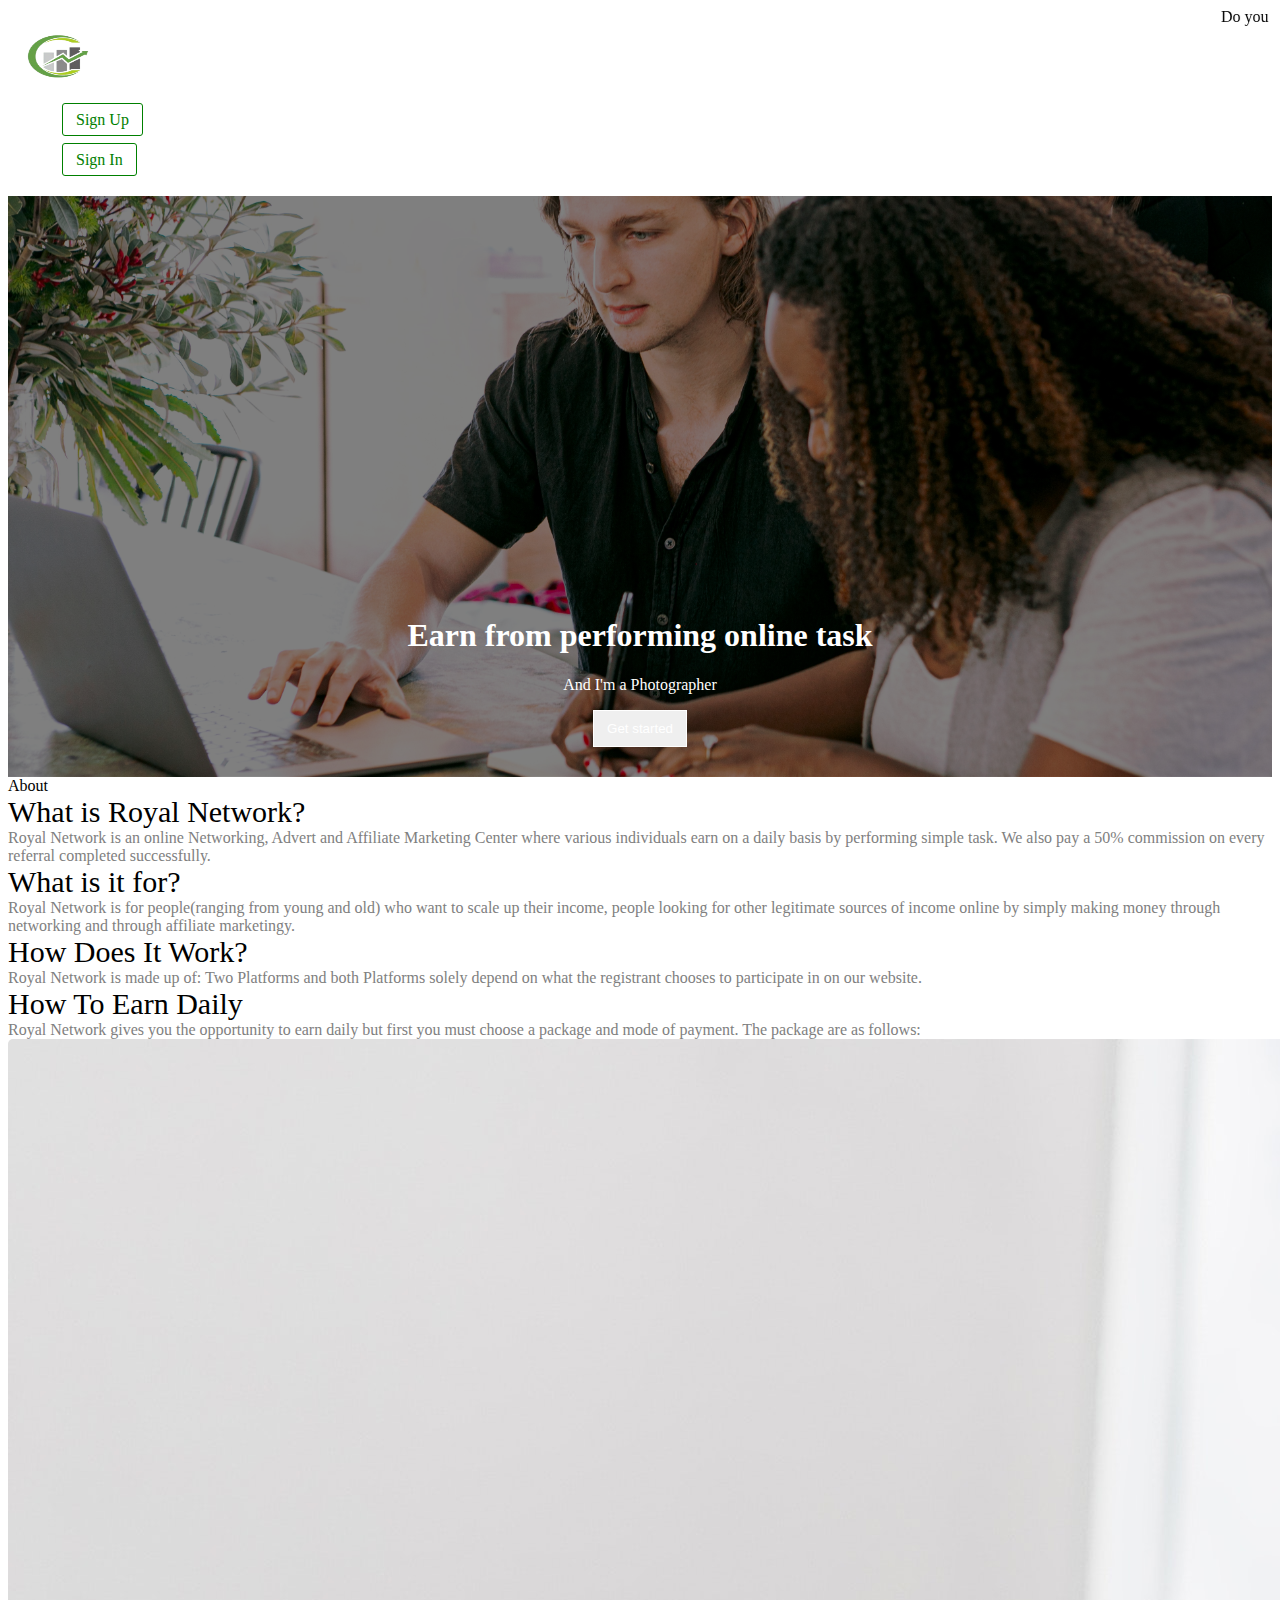
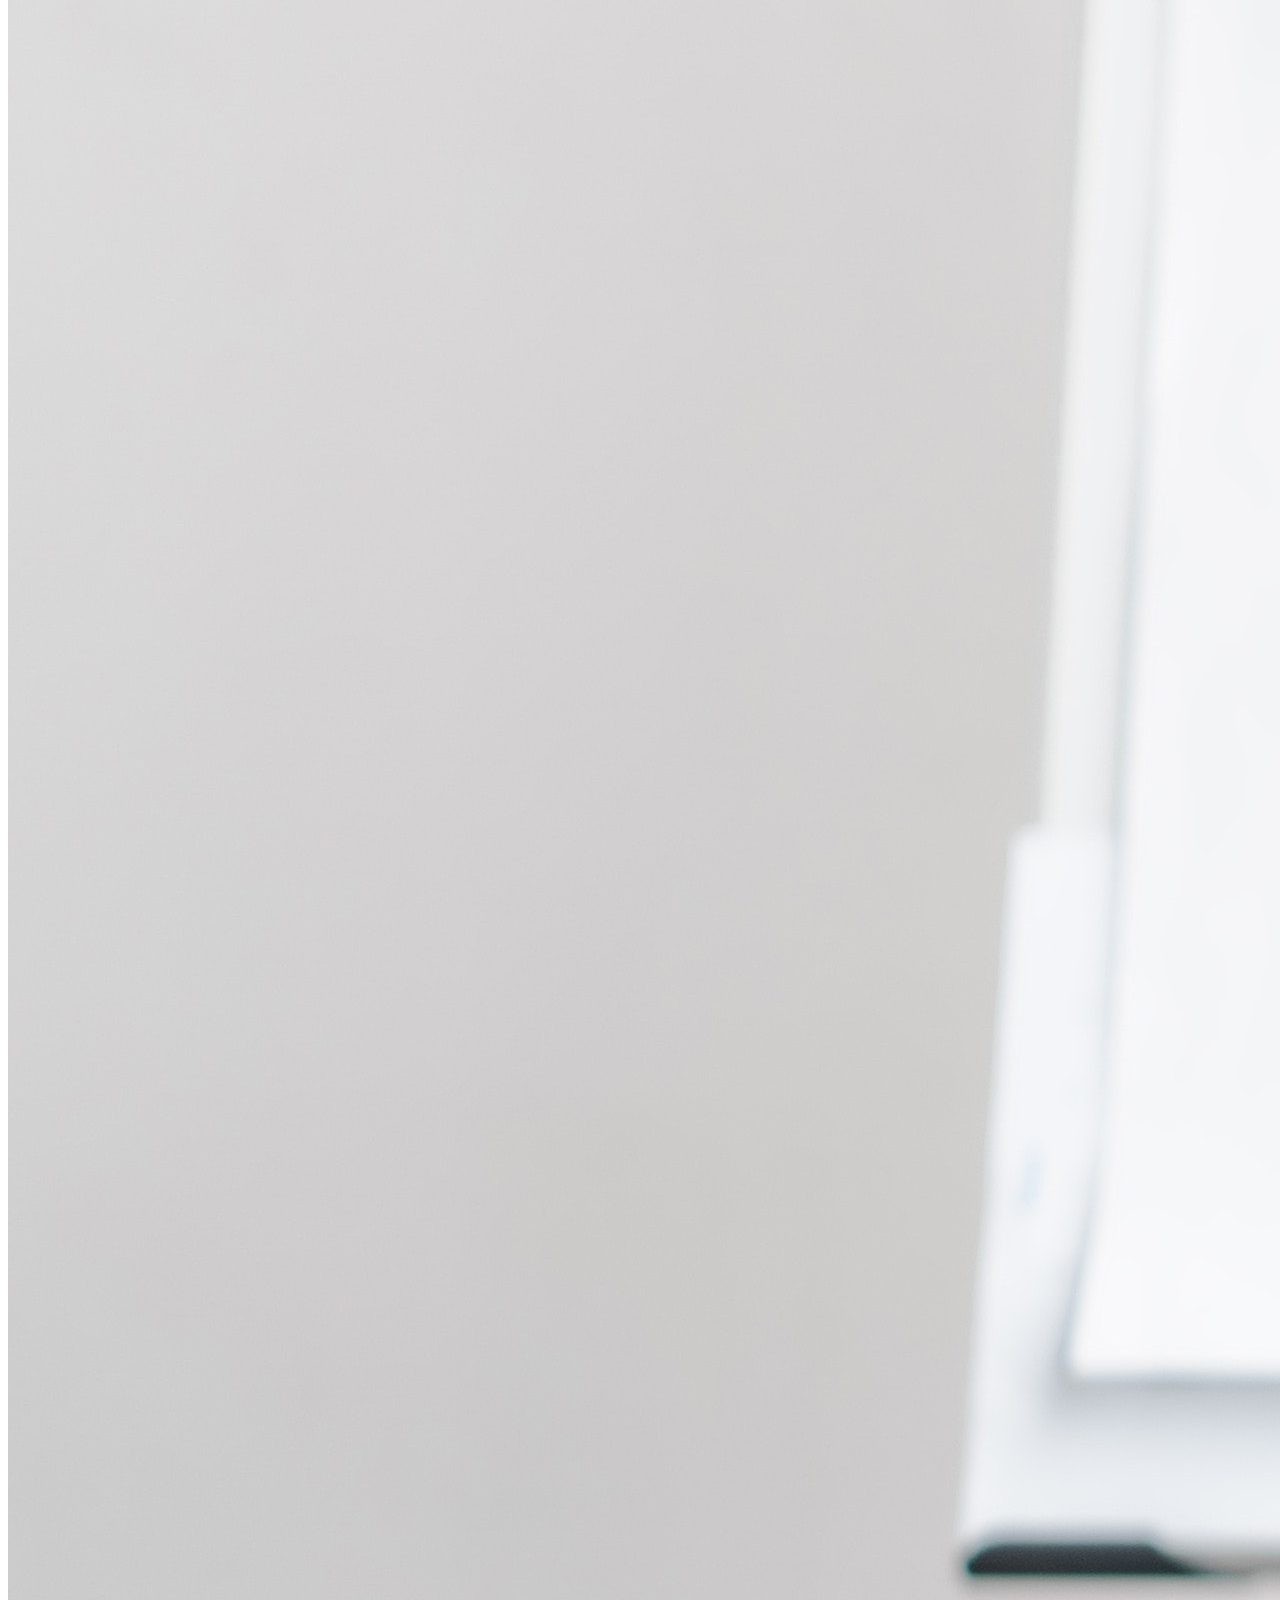
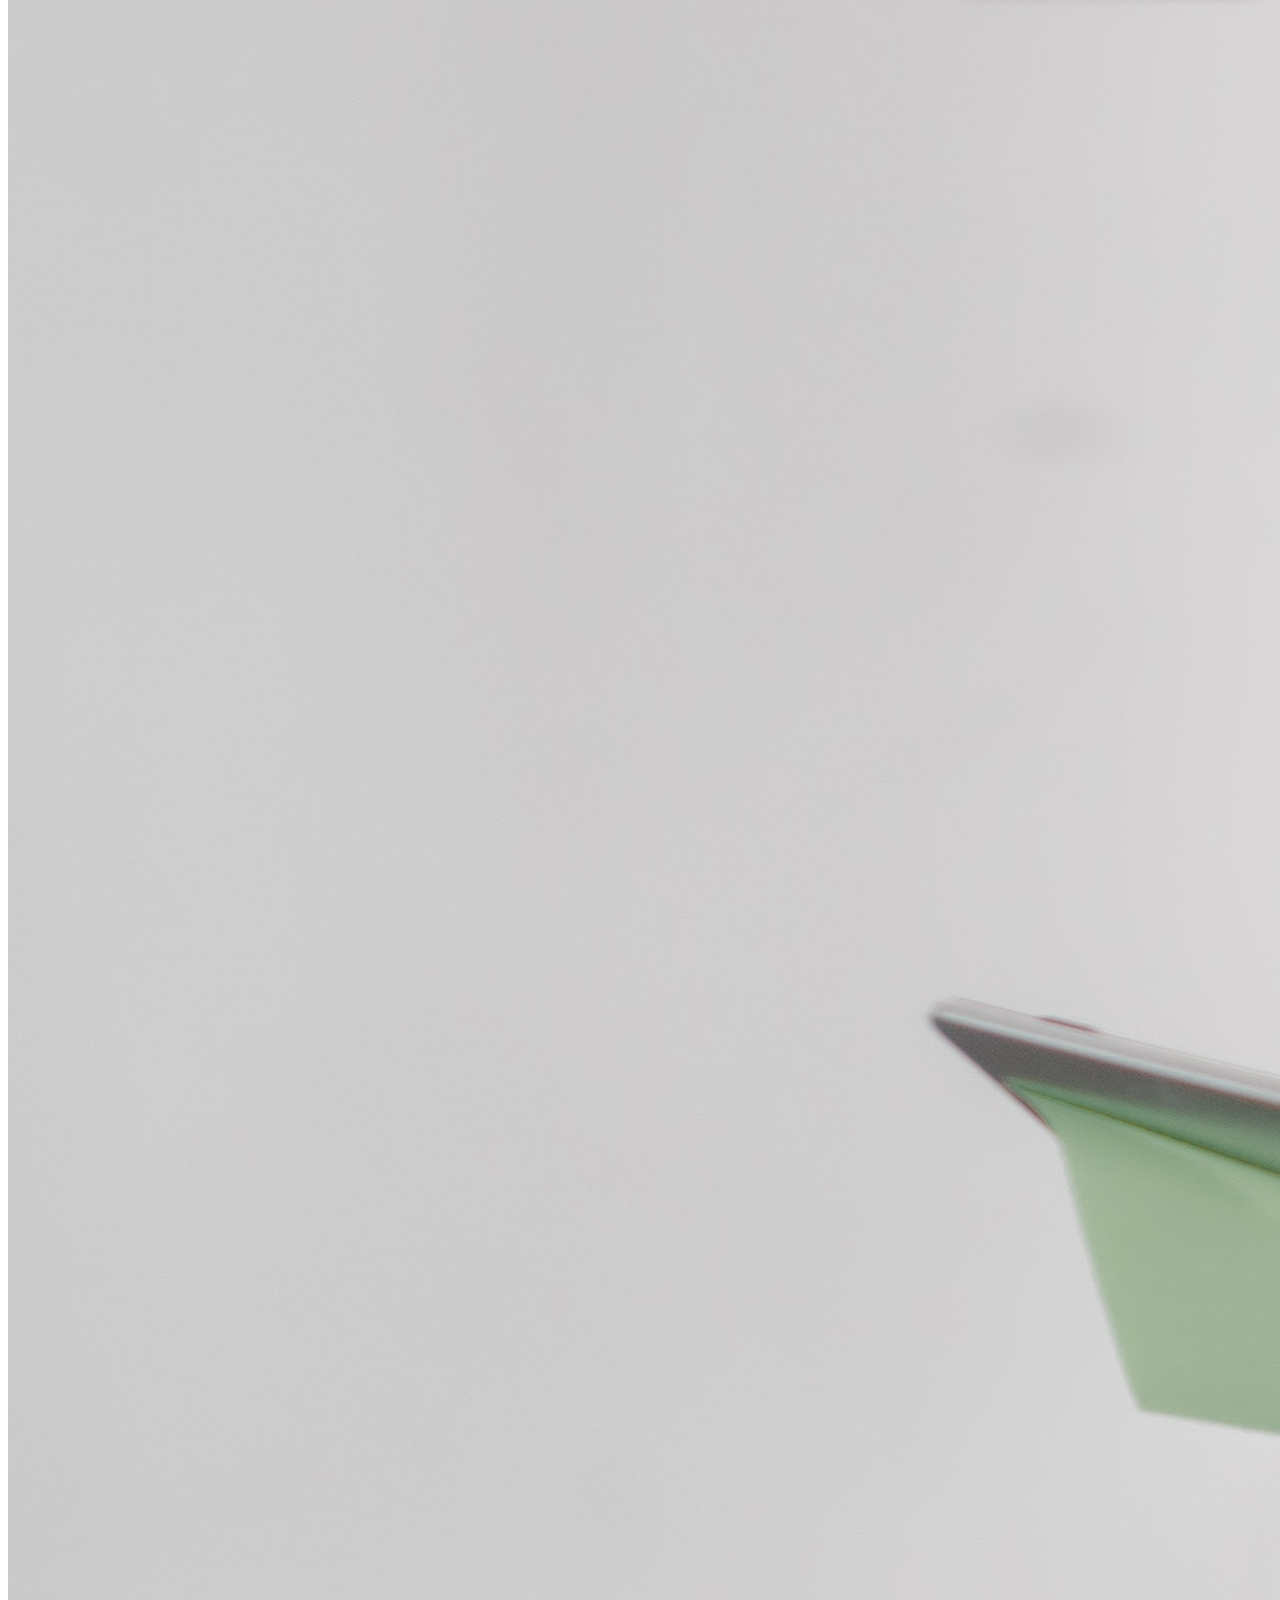
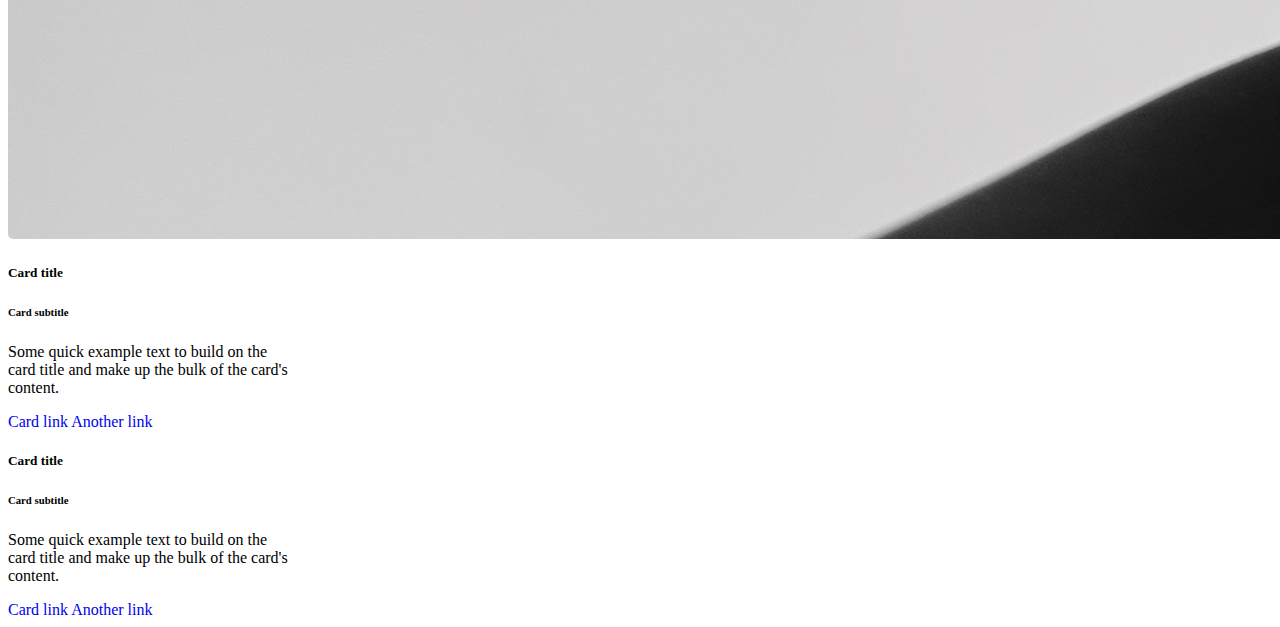
<file: index.html>
<!DOCTYPE html>
<html lang="en">
<head>
    <meta charset="UTF-8">
    <meta http-equiv="X-UA-Compatible" content="IE=edge">
    <meta name="viewport" content="width=device-width, initial-scale=1.0">
    <link href="https://cdn.jsdelivr.net/npm/bootstrap@5.0.2/dist/css/bootstrap.min.css" rel="stylesheet" integrity="sha384-EVSTQN3/azprG1Anm3QDgpJLIm9Nao0Yz1ztcQTwFspd3yD65VohhpuuCOmLASjC" crossorigin="anonymous">
    <link rel="stylesheet" href="https://cdn.jsdelivr.net/npm/bootstrap-icons@1.8.1/font/bootstrap-icons.css">
    <link rel="icon" href="/images/logo.png">
    <link rel="stylesheet" href="css/style.css">
    <title>Home - Royal Network</title>
</head>
<body>

    <div class="container-fluod">

        <marquee width="100%" scrollamount="5" class="bg-info">
            Do you want us to influence or advertise your brand, business or promote your contents? Each Slot is 20,000. Contact our Customer Care Rep: 1234567890
        </marquee>

          <nav class="navbar">
            <div class="container">
              <a class="navbar-brand" href="#">
                <img src="images/logo.png" alt="" width="100" height="50">
              </a> 
              <ul class="nav justify-content-end">
                  <li class="nav-item">
                    <a class="nav-link" href="sign-up.html">Sign Up</a>
                  </li>
                  <li class="nav-item">
                    <a class="nav-link" href="sign-in.html">Sign In</a>
                  </li>
              </ul>
            </div>
          </nav>

            <div class="hero">
                <div class="hero-text">
                    <h1>Earn from performing online task</h1>
                    <p>And I'm a Photographer</p>
                    <a href="sign-up.html"><button type="button" class="btn get-started">Get started</button></a>
                </div>
            </div>

        
        <div class="container">
          <div class="row ">
              <div class="col-lg-6 col-sm-12 col-md-12 pt-4">
                <div class="about ">
                About   
                <div class="about-heading">What is Royal Network?</div>
                <div class="about-details">Royal Network  is an online Networking, Advert and Affiliate Marketing Center where various individuals earn on a daily basis by performing simple task.
                  We also pay a 50% commission on every referral completed successfully.
                </div>

                <div class="about-heading pt-3">What is it for?</div>
                <div class="about-details">Royal Network is for people(ranging from young and old) who want to scale up their income, people looking for other legitimate sources of income online by simply making money through networking and through affiliate marketingy.
                </div>

                <div class="about-heading pt-3">How Does It Work? </div>
                <div class="about-details">Royal Network is  made up of: Two Platforms and both Platforms solely depend on what the registrant chooses to participate in on our website.
                </div>

                <div class="about-heading pt-3">How To Earn Daily</div>
                <div class="about-details">Royal Network gives you the opportunity to earn daily but first you must choose a package and mode of payment. The package are as follows:
                </div>
                </div>
              </div>

              <div class="col-lg-6 pt-5 d-none d-lg-block">
                <img src="images/about-us.jpg" alt="" class="about-us-image img-fluid" height="100px">
              </div>
          </div>
        </div>

        <div class="card" style="width: 18rem;">
          <div class="card-body">
            <h5 class="card-title">Card title</h5>
            <h6 class="card-subtitle mb-2 text-muted">Card subtitle</h6>
            <p class="card-text">Some quick example text to build on the card title and make up the bulk of the card's content.</p>
            <a href="#" class="card-link">Card link</a>
            <a href="#" class="card-link">Another link</a>
          </div>
        </div>
        <div class="card" style="width: 18rem;">
          <div class="card-body">
            <h5 class="card-title">Card title</h5>
            <h6 class="card-subtitle mb-2 text-muted">Card subtitle</h6>
            <p class="card-text">Some quick example text to build on the card title and make up the bulk of the card's content.</p>
            <a href="#" class="card-link">Card link</a>
            <a href="#" class="card-link">Another link</a>
          </div>
        </div>
        

   </div>


<script src="https://cdn.jsdelivr.net/npm/bootstrap@5.0.2/dist/js/bootstrap.bundle.min.js" integrity="sha384-MrcW6ZMFYlzcLA8Nl+NtUVF0sA7MsXsP1UyJoMp4YLEuNSfAP+JcXn/tWtIaxVXM" crossorigin="anonymous"></script>
</body>
</html>
</file>
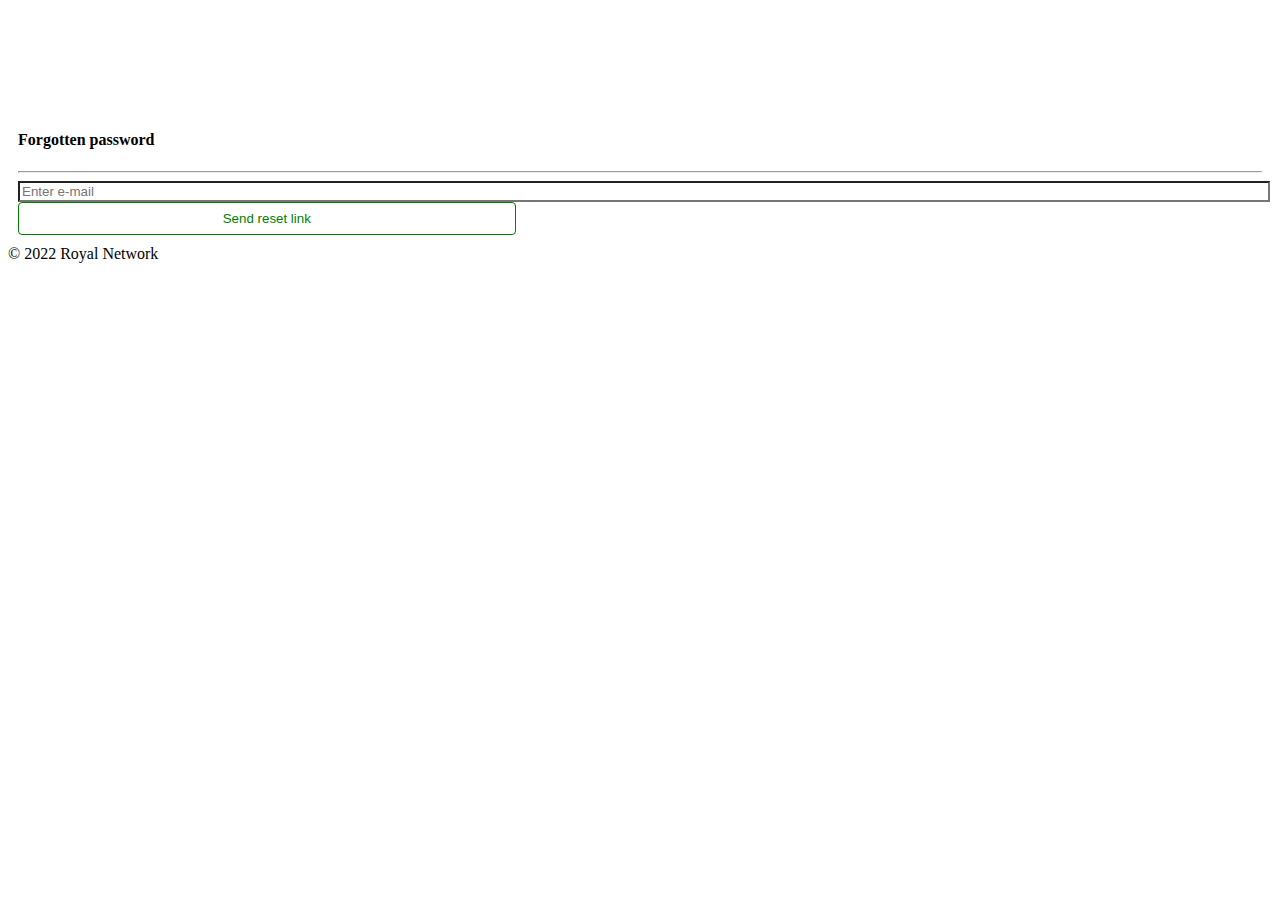
<file: forgotten-password.html>
<!DOCTYPE html>
<html lang="en">
<head>
    <meta charset="UTF-8">
    <meta http-equiv="X-UA-Compatible" content="IE=edge">
    <meta name="viewport" content="width=device-width, initial-scale=1.0">
    <link href="https://cdn.jsdelivr.net/npm/bootstrap@5.0.2/dist/css/bootstrap.min.css" rel="stylesheet" integrity="sha384-EVSTQN3/azprG1Anm3QDgpJLIm9Nao0Yz1ztcQTwFspd3yD65VohhpuuCOmLASjC" crossorigin="anonymous">
    <link rel="stylesheet" href="https://cdn.jsdelivr.net/npm/bootstrap-icons@1.8.1/font/bootstrap-icons.css">
    <link rel="icon" href="/images/logo.png">
    <link rel="stylesheet" href="css/style.css">
    <title>Forgotten Password - Royal Network</title>
</head>
<body>
    
    <div class="container">

        <div class="text-center form-wrap col-sm-12 col-md-10 col-lg-6">
            
            <h4 class="pt-3">Forgotten password</h4>
            <hr>

            <input type="email" class="form-control mt-2 form-input" id="exampleFormControlInput1" placeholder="Enter e-mail">

            <a href="password-reset-link-sent.html"><button class="submit-form mt-4 mb-2">Send reset link</button></a> <br>
        </div>

        <footer>
            <div class="text-center mt-5" id="cpright">© <span id="copyrightYear">2022</span> Royal Network </div>
        </footer>


    </div>

    
    <script src="https://cdn.jsdelivr.net/npm/bootstrap@5.1.3/dist/js/bootstrap.bundle.min.js" integrity="sha384-ka7Sk0Gln4gmtz2MlQnikT1wXgYsOg+OMhuP+IlRH9sENBO0LRn5q+8nbTov4+1p" crossorigin="anonymous"></script>
</body>
</html>
</file>
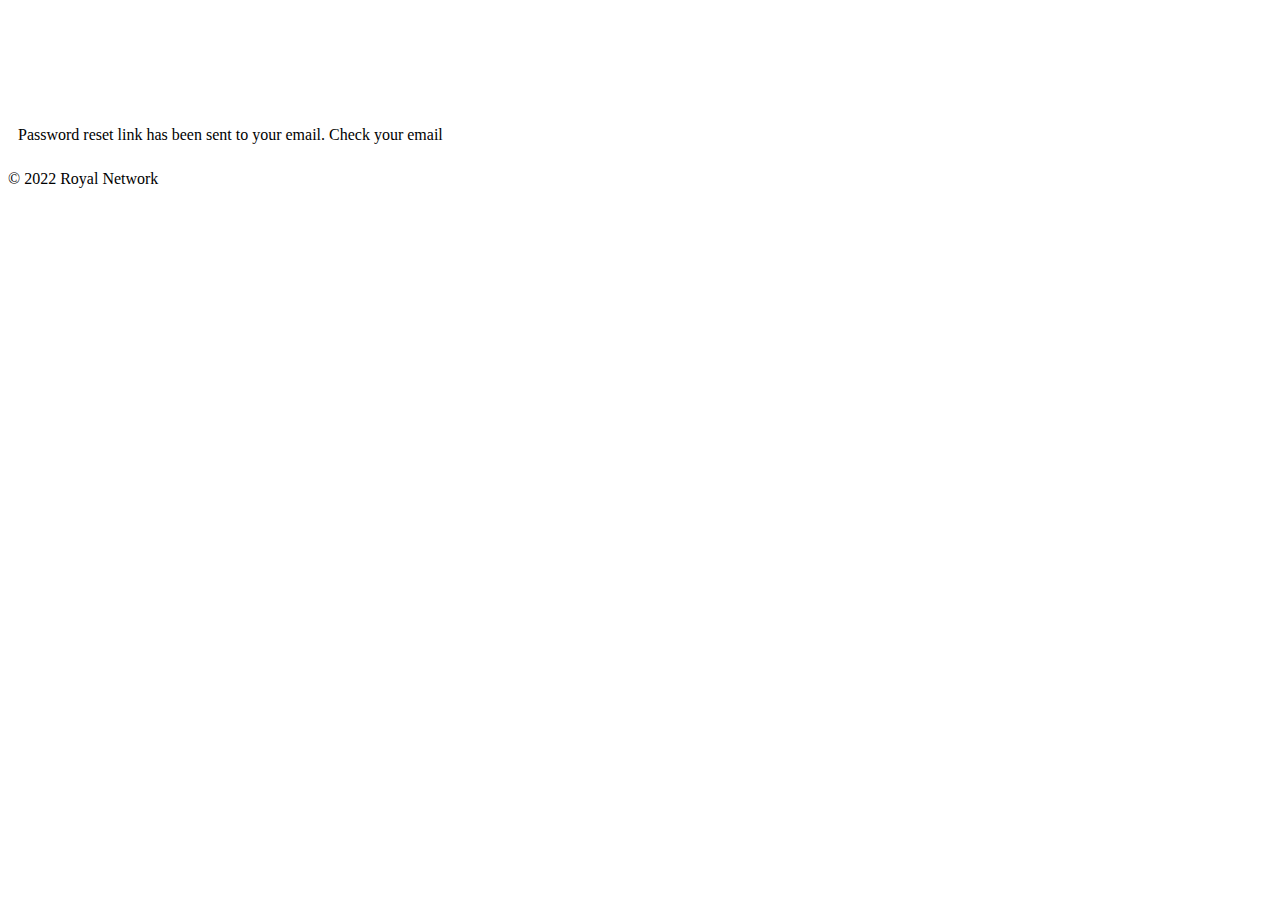
<file: password-reset-link-sent.html>
<!DOCTYPE html>
<html lang="en">
<head>
    <meta charset="UTF-8">
    <meta http-equiv="X-UA-Compatible" content="IE=edge">
    <meta name="viewport" content="width=device-width, initial-scale=1.0">
    <link href="https://cdn.jsdelivr.net/npm/bootstrap@5.0.2/dist/css/bootstrap.min.css" rel="stylesheet" integrity="sha384-EVSTQN3/azprG1Anm3QDgpJLIm9Nao0Yz1ztcQTwFspd3yD65VohhpuuCOmLASjC" crossorigin="anonymous">
    <link rel="stylesheet" href="https://cdn.jsdelivr.net/npm/bootstrap-icons@1.8.1/font/bootstrap-icons.css">
    <link rel="icon" href="/images/logo.png">
    <link rel="stylesheet" href="css/style.css">
    <title>Reset Link Sent - Royal Network</title>
</head>
<body>
    
    <div class="container">

        <div class="text-center form-wrap col-sm-12 col-md-10 col-lg-6">
            <p>Password reset link has been sent to your email. Check your email</p>
        </div>

        <footer>
            <div class="text-center mt-5" id="cpright">© <span id="copyrightYear">2022</span> Royal Network </div>
        </footer>


    </div>
 

<script src="https://cdn.jsdelivr.net/npm/bootstrap@5.1.3/dist/js/bootstrap.bundle.min.js" integrity="sha384-ka7Sk0Gln4gmtz2MlQnikT1wXgYsOg+OMhuP+IlRH9sENBO0LRn5q+8nbTov4+1p" crossorigin="anonymous"></script>
</body>
</html>
</file>
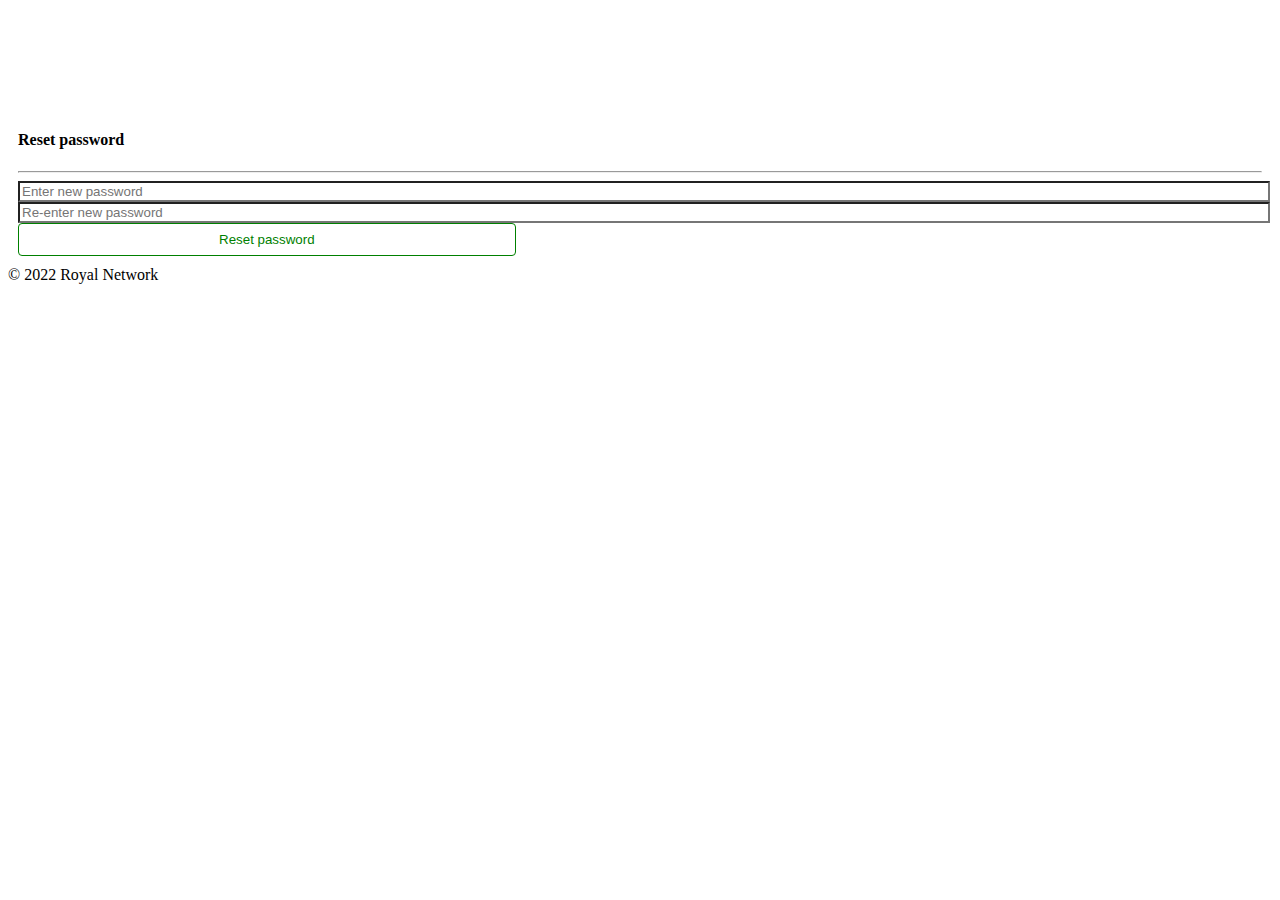
<file: reset-password.html>
<!DOCTYPE html>
<html lang="en">
<head>
    <meta charset="UTF-8">
    <meta http-equiv="X-UA-Compatible" content="IE=edge">
    <meta name="viewport" content="width=device-width, initial-scale=1.0">
    <link href="https://cdn.jsdelivr.net/npm/bootstrap@5.0.2/dist/css/bootstrap.min.css" rel="stylesheet" integrity="sha384-EVSTQN3/azprG1Anm3QDgpJLIm9Nao0Yz1ztcQTwFspd3yD65VohhpuuCOmLASjC" crossorigin="anonymous">
    <link rel="stylesheet" href="https://cdn.jsdelivr.net/npm/bootstrap-icons@1.8.1/font/bootstrap-icons.css">
    <link rel="icon" href="/images/logo.png">
    <link rel="stylesheet" href="css/style.css">
    <title>Reset Password - Royal Network</title>
</head>
<body>
    
    <div class="container">

        <div class="text-center form-wrap col-sm-12 col-md-10 col-lg-6">
            
            <h4 class="pt-3">Reset password</h4>
            <hr>

            <input type="password" class="form-control mt-2 form-input" id="exampleFormControlInput1" placeholder="Enter new password">
            <input type="password" class="form-control mt-2 form-input" id="exampleFormControlInput1" placeholder="Re-enter new password">

            <a href="password-reset-link-sent.html"><button class="submit-form mt-4 mb-2">Reset password</button></a> <br>
        </div>

        <footer>
            <div class="text-center mt-5" id="cpright">© <span id="copyrightYear">2022</span> Royal Network </div>
        </footer>


    </div>

<script src="https://cdn.jsdelivr.net/npm/bootstrap@5.1.3/dist/js/bootstrap.bundle.min.js" integrity="sha384-ka7Sk0Gln4gmtz2MlQnikT1wXgYsOg+OMhuP+IlRH9sENBO0LRn5q+8nbTov4+1p" crossorigin="anonymous"></script>
</body>
</html>
</file>
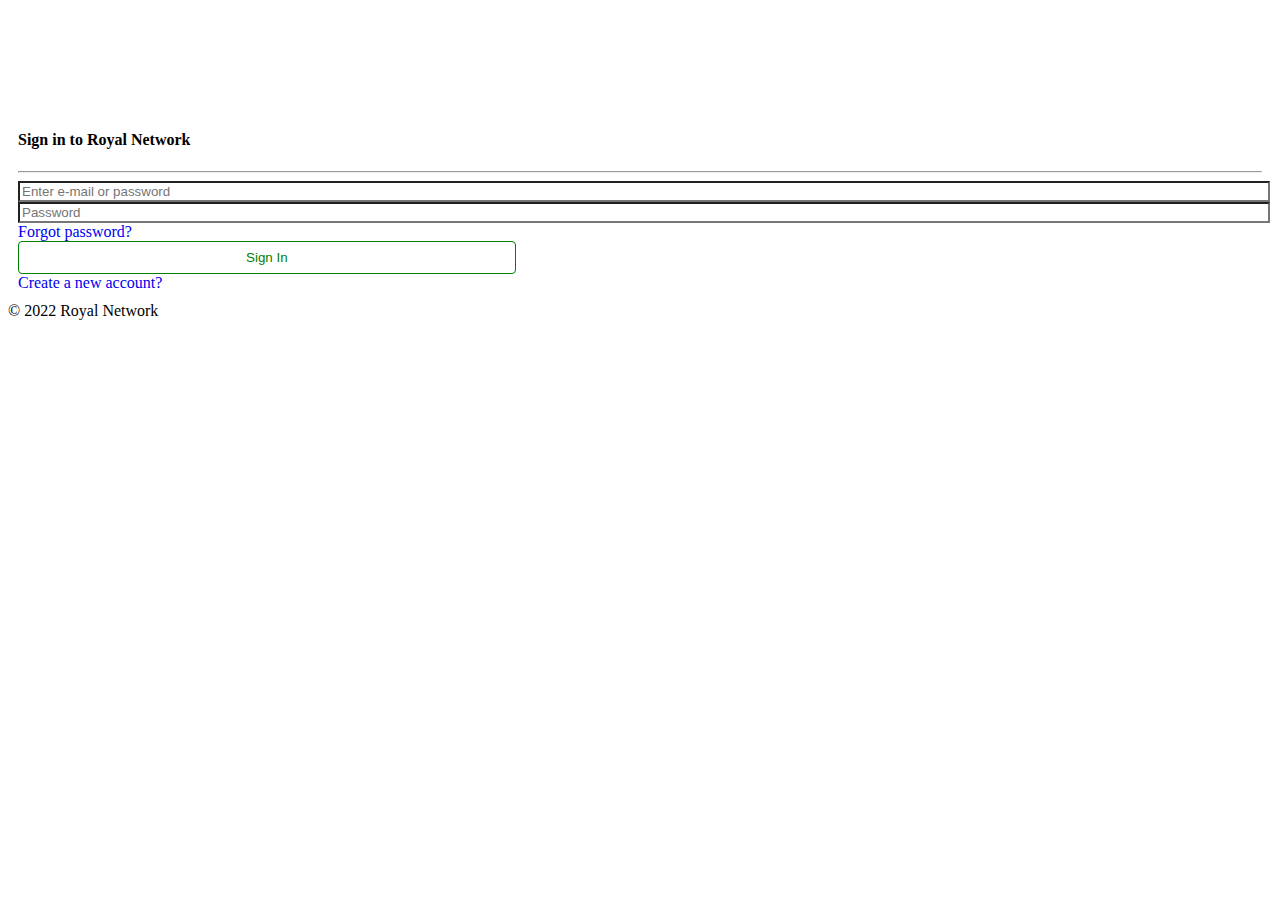
<file: sign-in.html>
<!DOCTYPE html>
<html lang="en">
<head>
    <meta charset="UTF-8">
    <meta http-equiv="X-UA-Compatible" content="IE=edge">
    <meta name="viewport" content="width=device-width, initial-scale=1.0">
    <link href="https://cdn.jsdelivr.net/npm/bootstrap@5.0.2/dist/css/bootstrap.min.css" rel="stylesheet" integrity="sha384-EVSTQN3/azprG1Anm3QDgpJLIm9Nao0Yz1ztcQTwFspd3yD65VohhpuuCOmLASjC" crossorigin="anonymous">
    <link rel="stylesheet" href="https://cdn.jsdelivr.net/npm/bootstrap-icons@1.8.1/font/bootstrap-icons.css">
    <link rel="icon" href="/images/logo.png">
    <link rel="stylesheet" href="css/style.css">
    <title>Sign In - Royal Network</title>
</head>
<body>
    <div class="container">

        <div class="text-center form-wrap col-sm-12 col-md-10 col-lg-6">
            
            <h4 class="pt-3">Sign in to Royal Network</h4>
            <hr>

            <input type="text" class="form-control mt-2 form-input" id="exampleFormControlInput1" placeholder="Enter e-mail or password">
            <input type="password" class="form-control mt-2 form-input" id="exampleFormControlInput1" placeholder="Password"> 
            <a href="forgotten-password.html">Forgot password?</a> <br>

            <button class="submit-form mt-4 mb-2">Sign In</button> <br>
            <a href="sign-up.html">Create a new account?</a>
        </div>

        <footer>
            <div class="text-center mt-5" id="cpright">© <span id="copyrightYear">2022</span> Royal Network </div>
        </footer>


    </div>
    
    <script src="https://cdn.jsdelivr.net/npm/bootstrap@5.1.3/dist/js/bootstrap.bundle.min.js" integrity="sha384-ka7Sk0Gln4gmtz2MlQnikT1wXgYsOg+OMhuP+IlRH9sENBO0LRn5q+8nbTov4+1p" crossorigin="anonymous"></script>
</body>
</html>
</file>
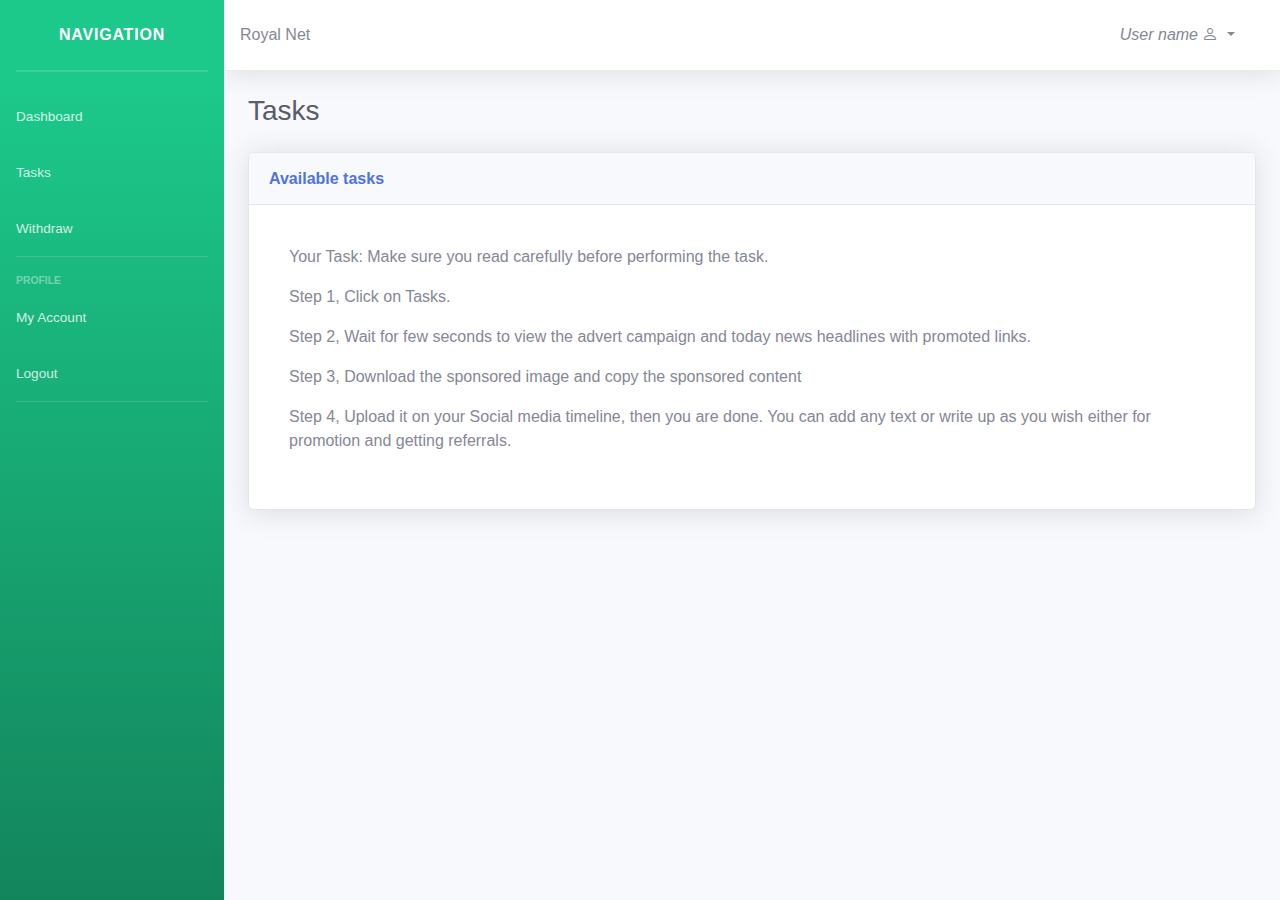
<file: task.html>
<!DOCTYPE html>
<html lang="en">
<head>
    <meta charset="utf-8">
    <meta http-equiv="X-UA-Compatible" content="IE=edge">
    <meta name="viewport" content="width=device-width, initial-scale=1, shrink-to-fit=no">
    <meta name="description" content="">
    <meta name="author" content="">
    <title>Tasks - Royal Network</title>
    <link href="https://cdn.jsdelivr.net/npm/bootstrap@5.0.2/dist/css/bootstrap.min.css" rel="stylesheet" integrity="sha384-EVSTQN3/azprG1Anm3QDgpJLIm9Nao0Yz1ztcQTwFspd3yD65VohhpuuCOmLASjC" crossorigin="anonymous">
    <link rel="stylesheet" href="https://cdn.jsdelivr.net/npm/bootstrap-icons@1.8.1/font/bootstrap-icons.css">
    <link rel="icon" href="/images/logo.png">
    <link href="css/dashboard-temp.css" rel="stylesheet">
    <link rel="stylesheet" href="css/user-dashboard.css">

</head>

<body id="page-top">

    <div id="wrapper">

        <ul class="navbar-nav bg-gradient-success sidebar sidebar-dark accordion" id="accordionSidebar">

            <a class="sidebar-brand d-flex align-items-center justify-content-center" href="index.html">
                <div class="sidebar-brand-icon rotate-n-15">
                    <i class="fas fa-laugh-wink"></i>
                </div>
                <div class="sidebar-brand-text mx-3">Navigation</div>
            </a>

            <hr class="sidebar-divider my-0">


            <hr class="sidebar-divider">


            <!-- Nav Item - Pages Collapse Menu -->
            <li class="nav-item">
                <a class="nav-link collapsed" href="user-dashboard.html" >
                    <span>Dashboard</span>
                </a>
            </li>
            <li class="nav-item">
                <a class="nav-link collapsed" href="task.html" >
                    <span>Tasks</span>
                </a>
            </li>
            <li class="nav-item">
                <a class="nav-link collapsed" href="withdraw.html">
                    <span>Withdraw</span>
                </a>
            </li>

            <hr class="sidebar-divider">

            <div class="sidebar-heading">
                Profile
            </div>

            <li class="nav-item">
                <a class="nav-link collapsed" href="my-account.html">
                    <span>My Account</span>
                </a>
            </li>

            <li class="nav-item">
                <a class="nav-link" href="tables.html" data-bs-toggle="modal" data-bs-target="#logoutModal">
                    <span>Logout</span></a>
            </li>

            <hr class="sidebar-divider d-none d-md-block">
          
        </ul>
        <!-- End of Sidebar -->

        <div id="content-wrapper" class="d-flex flex-column">

            <div id="content">

                <!-- Topbar -->
                <nav class="navbar navbar-expand navbar-light bg-white topbar mb-4 static-top shadow">

                    <!-- Sidebar Toggle (Topbar) -->
                    <button id="sidebarToggleTop" class="btn btn-link d-md-none rounded-circle mr-3">
                        <i class="bi bi-list text-success"></i> 
                        
                    </button>
                    <span class="brand-name">Royal Net</span>
                    

                    <!-- Topbar Navbar -->
                    <ul class="navbar-nav ml-auto">
                        <!-- Nav Item - User Information -->
                        <div class="navbar-wrapper">
                            <nav class="navbar ">
                              <ul class="nav justify-content-end">
                                  <li class="nav-item"> 
                                    <div class="btn-group dropdown">
                                      <button class="btn dropdown-toggle" type="button" id="dropdownMenuButton1" data-bs-toggle="dropdown" aria-expanded="false">
                                        <span><i>User name</i></span>
                                        <i class="bi bi-person" style="width: 500px;"></i>
                                      </button>
                                      <ul class="dropdown-menu dropdown-menu-end" aria-labelledby="dropdownMenuButton1">
                                        <li><a class="dropdown-item" href="my-account.html">My Account</a></li>
                                        <li><hr class="dropdown-divider"></li>
                                        <li><a class="dropdown-item" data-bs-toggle="modal" data-bs-target="#logoutModal">Log Out</a></li>
                                      </ul>
                                    </div>
                                  </li>
                              </ul>
                          </nav>
                        </div>

                    </ul>

                </nav>
                <!-- End of Topbar -->

                <div class="container-fluid">
                    <div class="d-sm-flex align-items-center justify-content-between mb-4">
                        <h1 class="h3 mb-0 text-gray-800">Tasks</h1>
                    </div>

                        <!-- tasks -->
                     <div class="card shadow mb-4">
                          <div class="card-header py-3">
                              <h6 class="m-0 font-weight-bold text-primary">Available tasks</h6>
                          </div>
                          <div class="card-body">
                            <div class="card-body">
                                <p>Your Task: Make sure you read carefully before performing the task.</p>
                                <p>Step 1, Click on Tasks.</p>
                                <p>Step 2, Wait for few seconds to view the advert campaign and today news headlines with promoted links.</p>
                                <p>Step 3, Download the sponsored image and copy the sponsored content</p>
                                <p>Step 4, Upload it on your Social media timeline, then you are done. You can add any text or write up as you wish either for promotion and getting referrals.</p>
                            </div>

                            <!-- tasks will be here -->

                            <!-- <ol >
                                <li class="text-gray-800">
                                    
                                </li>
                            </ol> -->

                             
                        </div>
                      </div>
                </div>
            
                </div>
                </div>

                    <!--Logout Modal -->
                    <div class="modal fade" id="logoutModal" tabindex="-1" aria-labelledby="exampleModalLabel" aria-hidden="true">
                      <div class="modal-dialog">
                        <div class="modal-content">
                          <div class="modal-header">
                            <h5 class="modal-title" id="exampleModalLabel">Ready to leave?</h5>
                            <button type="button" class="btn-close" data-bs-dismiss="modal" aria-label="Close"></button>
                          </div>
                          <div class="modal-body">
                            Select "Logout" below if you are ready to end your current session.
                          </div>
                          <div class="modal-footer">
                            <button type="button" class="btn btn-secondary" data-bs-dismiss="modal">Close</button>
                            <button type="button" class="btn btn-primary">
                              <a href="sign-in.html" class="log-out-modal"> Logout</a>
                            </button>
                          </div>
                        </div>
                      </div>
                    </div>

                   

    <!-- Bootstrap core JavaScript-->
    <script src="https://ajax.googleapis.com/ajax/libs/jquery/3.5.1/jquery.min.js"></script>
    <script src="https://cdn.jsdelivr.net/npm/bootstrap@5.1.3/dist/js/bootstrap.bundle.min.js" integrity="sha384-ka7Sk0Gln4gmtz2MlQnikT1wXgYsOg+OMhuP+IlRH9sENBO0LRn5q+8nbTov4+1p" crossorigin="anonymous"></script>


    <script src="js/dashboard-temp.js"></script>


</body>

</html>
</file>
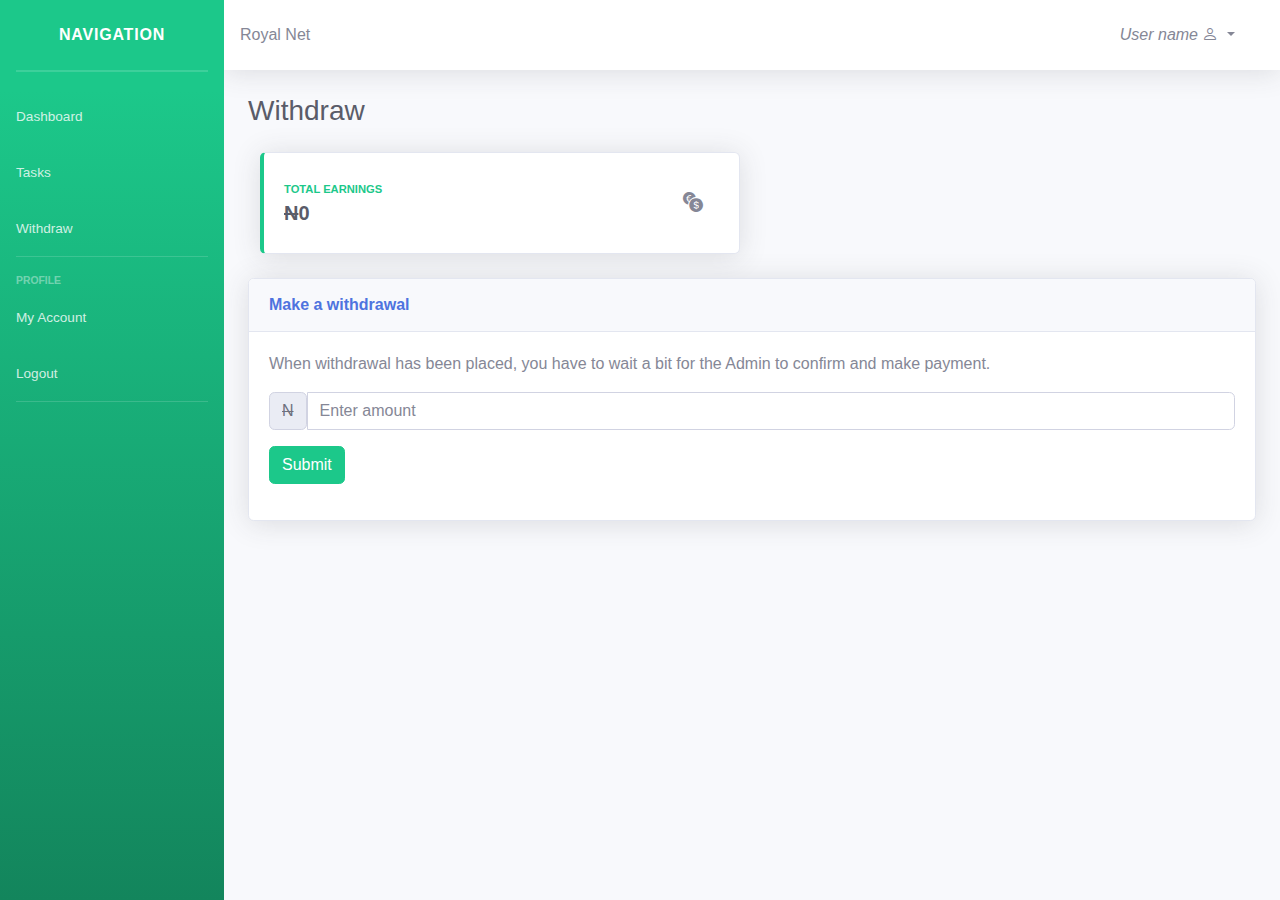
<file: withdraw.html>
<!DOCTYPE html>
<html lang="en">
<head>
    <meta charset="utf-8">
    <meta http-equiv="X-UA-Compatible" content="IE=edge">
    <meta name="viewport" content="width=device-width, initial-scale=1, shrink-to-fit=no">
    <meta name="description" content="">
    <meta name="author" content="">
    <title>Withdraw - Royal Network</title>
    <link href="https://cdn.jsdelivr.net/npm/bootstrap@5.0.2/dist/css/bootstrap.min.css" rel="stylesheet" integrity="sha384-EVSTQN3/azprG1Anm3QDgpJLIm9Nao0Yz1ztcQTwFspd3yD65VohhpuuCOmLASjC" crossorigin="anonymous">
    <link rel="stylesheet" href="https://cdn.jsdelivr.net/npm/bootstrap-icons@1.8.1/font/bootstrap-icons.css">
    <link rel="icon" href="/images/logo.png">
    <link href="css/dashboard-temp.css" rel="stylesheet">
    <link rel="stylesheet" href="css/user-dashboard.css">

</head>

<body id="page-top">

    <div id="wrapper">

        <!-- Sidebar -->
        <ul class="navbar-nav bg-gradient-success sidebar sidebar-dark accordion" id="accordionSidebar">

            <a class="sidebar-brand d-flex align-items-center justify-content-center" href="index.html">
                <div class="sidebar-brand-icon rotate-n-15">
                    <i class="fas fa-laugh-wink"></i>
                </div>
                <div class="sidebar-brand-text mx-3">Navigation</div>
            </a>

            <hr class="sidebar-divider my-0">

            <hr class="sidebar-divider">

            <!-- Nav Item - Pages Collapse Menu -->
            <li class="nav-item">
                <a class="nav-link collapsed" href="user-dashboard.html" >
                    <span>Dashboard</span>
                </a>
            </li>
            <li class="nav-item">
                <a class="nav-link collapsed" href="task.html" >
                    <span>Tasks</span>
                </a>
            </li>

            <li class="nav-item">
                <a class="nav-link collapsed" href="withdraw.html">
                    <span>Withdraw</span>
                </a>
            </li>

            <hr class="sidebar-divider">

            <div class="sidebar-heading">
                Profile
            </div>

            <li class="nav-item">
                <a class="nav-link collapsed" href="my-account.html">
                    <span>My Account</span>
                </a>
            </li>

            <li class="nav-item">
                <a class="nav-link" href="tables.html" data-bs-toggle="modal" data-bs-target="#logoutModal">
                    <span>Logout</span></a>
            </li>

            <hr class="sidebar-divider d-none d-md-block">
          
        </ul>
        <!-- End of Sidebar -->

        <div id="content-wrapper" class="d-flex flex-column">

            <div id="content">

                <!-- Topbar -->
                <nav class="navbar navbar-expand navbar-light bg-white topbar mb-4 static-top shadow">

                    <!-- Sidebar Toggle (Topbar) -->
                    <button id="sidebarToggleTop" class="btn btn-link d-md-none rounded-circle mr-3">
                        <i class="bi bi-list text-success"></i> 
                        
                    </button>

                    <span class="brand-name">Royal Net</span>
                    

                    <!-- Topbar Navbar -->
                    <ul class="navbar-nav ml-auto">
                        
                        <!-- Nav Item - User Information -->
                        <div class="navbar-wrapper">
                            <nav class="navbar ">
                              <ul class="nav justify-content-end">
                                  <li class="nav-item"> 
                                    <div class="btn-group dropdown">
                                      <button class="btn dropdown-toggle" type="button" id="dropdownMenuButton1" data-bs-toggle="dropdown" aria-expanded="false">
                                        <span><i>User name</i></span>
                                        <i class="bi bi-person" style="width: 500px;"></i>
                                      </button>
                                      <ul class="dropdown-menu dropdown-menu-end" aria-labelledby="dropdownMenuButton1">
                                        <li><a class="dropdown-item" href="my-account.html">My Account</a></li>
                                        <li><hr class="dropdown-divider"></li>
                                        <li><a class="dropdown-item" data-bs-toggle="modal" data-bs-target="#logoutModal">Log Out</a></li>
                                      </ul>
                                    </div>
                                  </li>
                              </ul>
                          </nav>
                        </div>

                    </ul>

                </nav>
                <!-- End of Topbar -->

                <div class="container-fluid">
                    <div class="d-sm-flex align-items-center justify-content-between mb-4">
                        <h1 class="h3 mb-0 text-gray-800">Withdraw</h1>
                    </div>

                    <div class="col-xl-6 col-md-6 mb-4">
                        <div class="card border-left-success shadow h-100 py-2">
                            <div class="card-body">
                                <div class="row no-gutters align-items-center">
                                    <div class="col mr-2">
                                        <div class="text-xs font-weight-bold text-success text-uppercase mb-1">
                                            Total Earnings</div>
                                        <div class="h5 mb-0 font-weight-bold text-gray-800">
                                            <strike>N</strike><span>0</span>
                                        </div>
                                    </div>
                                    <div class="col-auto">
                                        <i class="bi bi-currency-exchange btn-lg"></i>
                                    </div>
                                </div>
                            </div>
                        </div>
                    </div>

                        <!-- Place withdrawal -->
                     <div class="card shadow mb-4">
                          <div class="card-header py-3">
                              <h6 class="m-0 font-weight-bold text-primary">Make a withdrawal</h6>
                          </div>
                          <div class="card-body">
                              <p>When withdrawal has been placed, you have to wait a bit for the Admin to confirm and make payment. </p>

                              <form action="">
                                <div class="mb-3"> 
                                      <div class="input-group mb-3">
                                        <span class="input-group-text" id="basic-addon1"><strike>N</strike></span>
                                        <input type="text" class="form-control" placeholder="Enter amount" aria-describedby="basic-addon1">
                                      </div>
                                    <!-- <div id="emailHelp" class="form-text">Error message incase of validation</div> -->
                                    <button type="submit" class="btn btn-success">Submit</button>
                                   
                                  </div>
                              </form>
                        </div>
                      </div>
                </div>

                    </div>
                    </div>

                    <!--Logout Modal -->
                    <div class="modal fade" id="logoutModal" tabindex="-1" aria-labelledby="exampleModalLabel" aria-hidden="true">
                      <div class="modal-dialog">
                        <div class="modal-content">
                          <div class="modal-header">
                            <h5 class="modal-title" id="exampleModalLabel">Ready to leave?</h5>
                            <button type="button" class="btn-close" data-bs-dismiss="modal" aria-label="Close"></button>
                          </div>
                          <div class="modal-body">
                            Select "Logout" below if you are ready to end your current session.
                          </div>
                          <div class="modal-footer">
                            <button type="button" class="btn btn-secondary" data-bs-dismiss="modal">Close</button>
                            <button type="button" class="btn btn-primary">
                              <a href="sign-in.html" class="log-out-modal"> Logout</a>
                            </button>
                          </div>
                        </div>
                      </div>
                    </div>

                   

    <script src="https://ajax.googleapis.com/ajax/libs/jquery/3.5.1/jquery.min.js"></script>
    <script src="https://cdn.jsdelivr.net/npm/bootstrap@5.1.3/dist/js/bootstrap.bundle.min.js" integrity="sha384-ka7Sk0Gln4gmtz2MlQnikT1wXgYsOg+OMhuP+IlRH9sENBO0LRn5q+8nbTov4+1p" crossorigin="anonymous"></script>

    <script src="js/dashboard-temp.js"></script>


</body>

</html>
</file>
<file: css/style.css>
/* .sign-body{
    background-color: #F8EBFF;
} */
.hero{
    background-image: linear-gradient(rgba(0, 0, 0, 0.5), rgba(0, 0, 0, 0.5)), url("../images/hero.jpg");
    height: 100%;
    background-position: center;
    background-repeat: no-repeat;
    background-size: cover;
    position: relative;
}
.hero-text {
    text-align: center;
    padding: 400px 0px 30px 0px;
    color: white;
}
.nav-link{
    text-decoration: none;
    color: green;
    border: 1px solid;
    padding: 7px 13px;
    border-radius: 3px;
}
.nav-link:hover{
    color: white;
    background-color: green;
    border-color: green;
}
.about-heading{
    font-size: 30px;
}
.about-details{
    color: grey;
}
.about-us-image{
    border-radius: 5px;
    height: 90%;
}
.get-started, .nav-item{
    border: 1px solid;
    padding: 10px 13px;
    color: white;
}
.get-started:hover{
    color: white;
    background-color: green;
    border-color: green;
}
.nav-item{
    color: white;
}
.form-input{
    width: 100%;
    background-color: #F8EBFF;
}
.form-wrap{
    /* background-color: white; */
    margin: auto;
    padding: 10px;
    margin-top: 100px;
    /* box-shadow: 0px 10px 26px 0px rgba(0,0,0,0.58);
    -webkit-box-shadow: 0px 10px 26px 0px rgba(0,0,0,0.58);
    -moz-box-shadow: 0px 10px 26px 0px rgba(0,0,0,0.58); */
    /* border: 2px solid; */
}
.submit-form{
    width: 40%;
    border: 1px solid;
    padding: 8px 13px;
    color: green;
    background-color: white;
    border-radius: 4px; 
}
.submit-form:hover{
    color: white;
    background-color: green;
    border-color: green;
}
a{
    text-decoration: none;
}
.nav-info{
    font-size: 15px;
}
.text-reset:hover{
    color: green !important;
}
.line{
    width: 53px;
    height: 0;
    border: 1px solid green;
    margin: 3px;
    display: inline-block;
}
.sub-head{
    font-size: 20px;
}
.float {
    position:fixed;
    width:60px;
    height:60px;
    bottom:40px;
    right:20px;
    background-color:#25d366;
    color:#FFF;
    border-radius:50px;
    text-align:center;
    font-size:36px;
    z-index:100;
  }
  
.my-float {
    margin-top:13px;
  }
.my-float{
    color: white;
}
.my-float:hover{
    color: white;
}
.task-body{
    margin-left: auto;
    margin-right: auto;
}
.task-header{
    text-align: center;
    padding: 16px 0 16px 0;
}
.privacy{
    box-shadow: 0px -4px 9px -2px rgba(0,0,0,0.75);
    -webkit-box-shadow: 0px -4px 9px -2px rgba(0,0,0,0.75);
    -moz-box-shadow: 0px -4px 9px -2px rgba(0,0,0,0.75);
    margin: auto;
}
.privacy-subhead{
    font-size: 20px;
}
input{
    background-color: white !important;
}
</file>
<file: css/user-dashboard.css>
.log-out-modal{
    text-decoration: none;
    color: white;
}
.log-out-modal:hover{
    text-decoration: none;
}
.referral-link{
    padding: 3px 0px 3px 5px;
}
.profile{
    color: black;
}
.change-password{
    color: white;
}
.change-password:hover{
    color: white;
}
.task-link{
    text-decoration: none;
}
</file>
